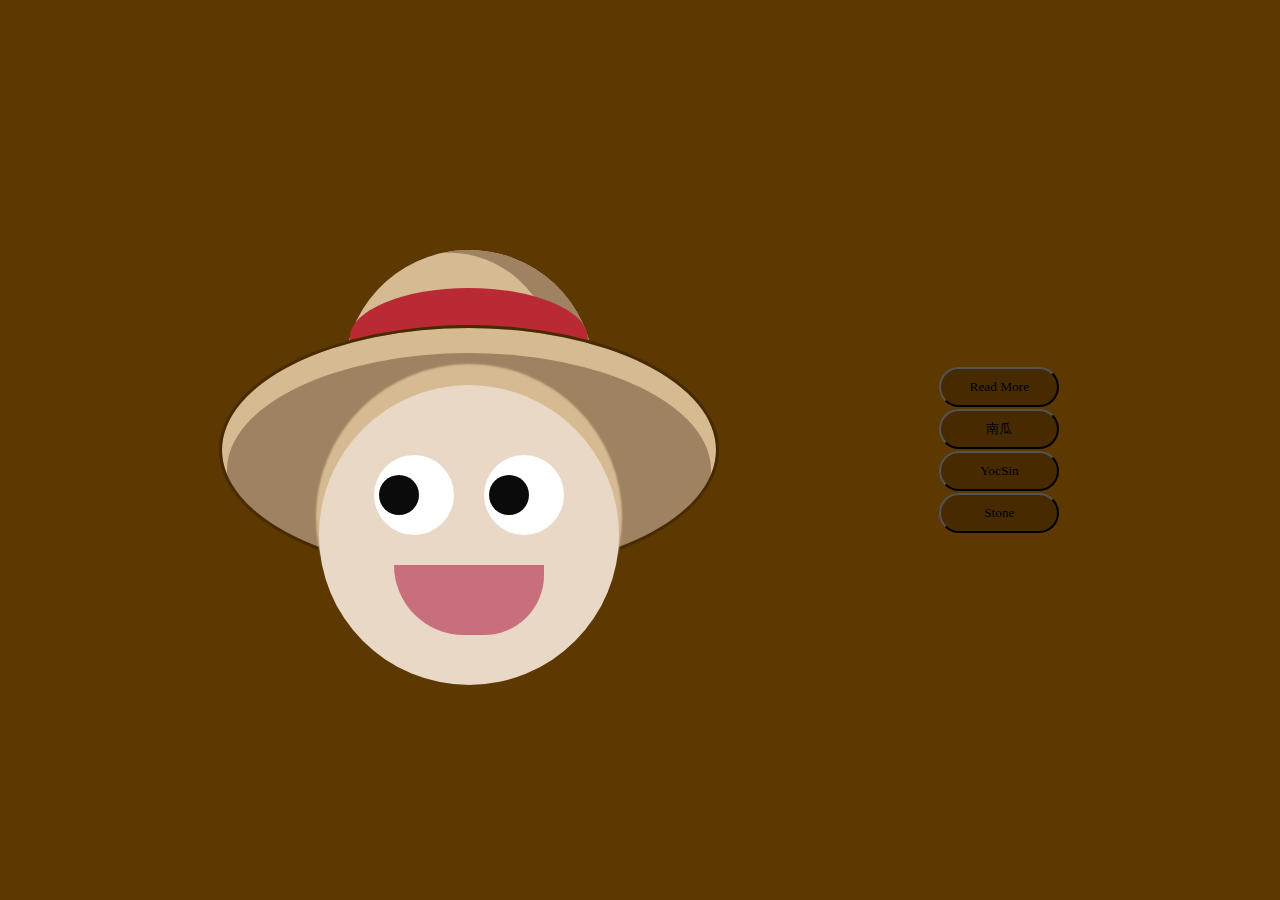
<file: index.html>
<!DOCTYPE html>
<html lang="en">

<head>
    <meta charset="UTF-8">
    <title>SwordGoicO</title>
    <link rel="stylesheet" href="index.css" type="text/css">
</head>

<body>
    <div class="ColSpace"></div>

    <div class="container">
        <div class="face">
            <div class="eyes">
                <div class="eye"></div>
                <div class="eye"></div>
            </div>
        </div>
        <div class="hat-container">
            <div class="hat">
            </div>
            <div class="hat-peak"></div>
        </div>
    </div>

    <div class="ColSpace"></div>

    <table>
        <tr>
            <td><a href="Test.html" target="_blank"><button >Read More</button></a></td>
        </tr>
        <tr>
            <td><a href="https://mp.weixin.qq.com/s/6CxA6b30oG5cegzNV7pV_Q" target="_blank"><button>南瓜</button></a></td>
        </tr>
        <tr>
            <td><a href="./pages/RectangleU/index.html" target="_blank"><button>YocSin</button></a></td>
        </tr>
        <tr>
            <td><a href="./pages/MoveBox/index.html" target="_blank"><button>Stone</button></a></td>
        </tr>
    </table>

    <div class="ColSpace"></div>

    <script>
        document.querySelector("body")
            .addEventListener("mousemove", eyeball);
        function eyeball() {
            var eye = document.querySelectorAll(".eye");
            eye.forEach(eye => {
                let x = (eye.getBoundingClientRect()
                    .left) + (eye.clientWidth / 2);
                let y = (eye.getBoundingClientRect()
                    .top) + (eye.clientHeight / 2);
                let radian = Math.atan2(event.pageX -
                    x, event.pageY - y);
                let rot = (radian * (180 / Math.PI) *
                    -1) + 270;
                eye.style.transform = "rotate(" + rot
                    + "deg)";
            });
        }
    </script>
</body>

</html>
</file>
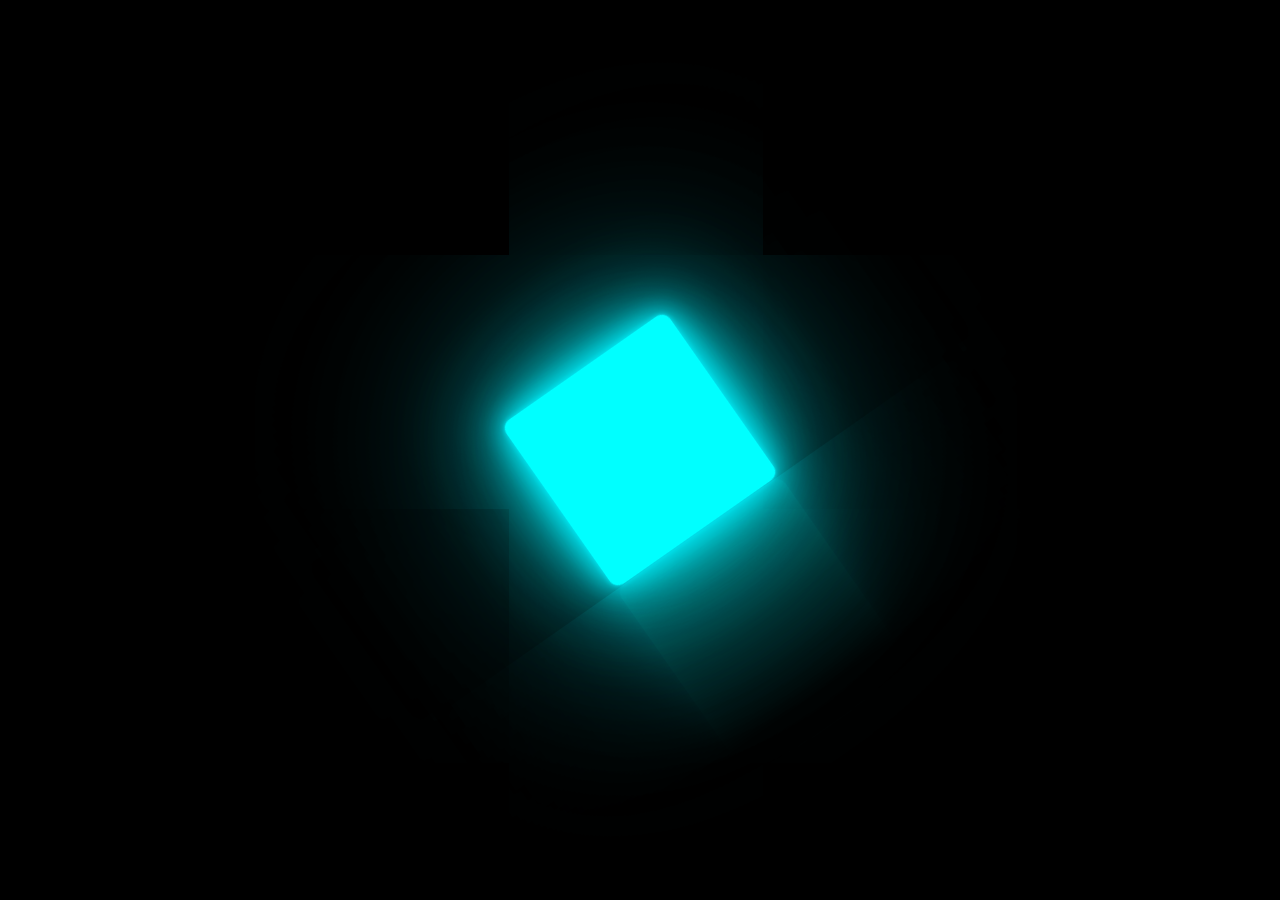
<file: pages/MoveBox/index.html>
<!DOCTYPE html>
<html lang="en">
<head>
    <meta charset="UTF-8">
    <meta name="viewport" content="width=device-width, initial-scale=1.0">
    <title>Document</title>
    <link rel="stylesheet" type="text/css" href="./Ui.css">
</head>
<body>
    <div class="container">
        <div class="box">
            <div class="cube"></div>
        </div>
    </div>
</body>
</html>
</file>
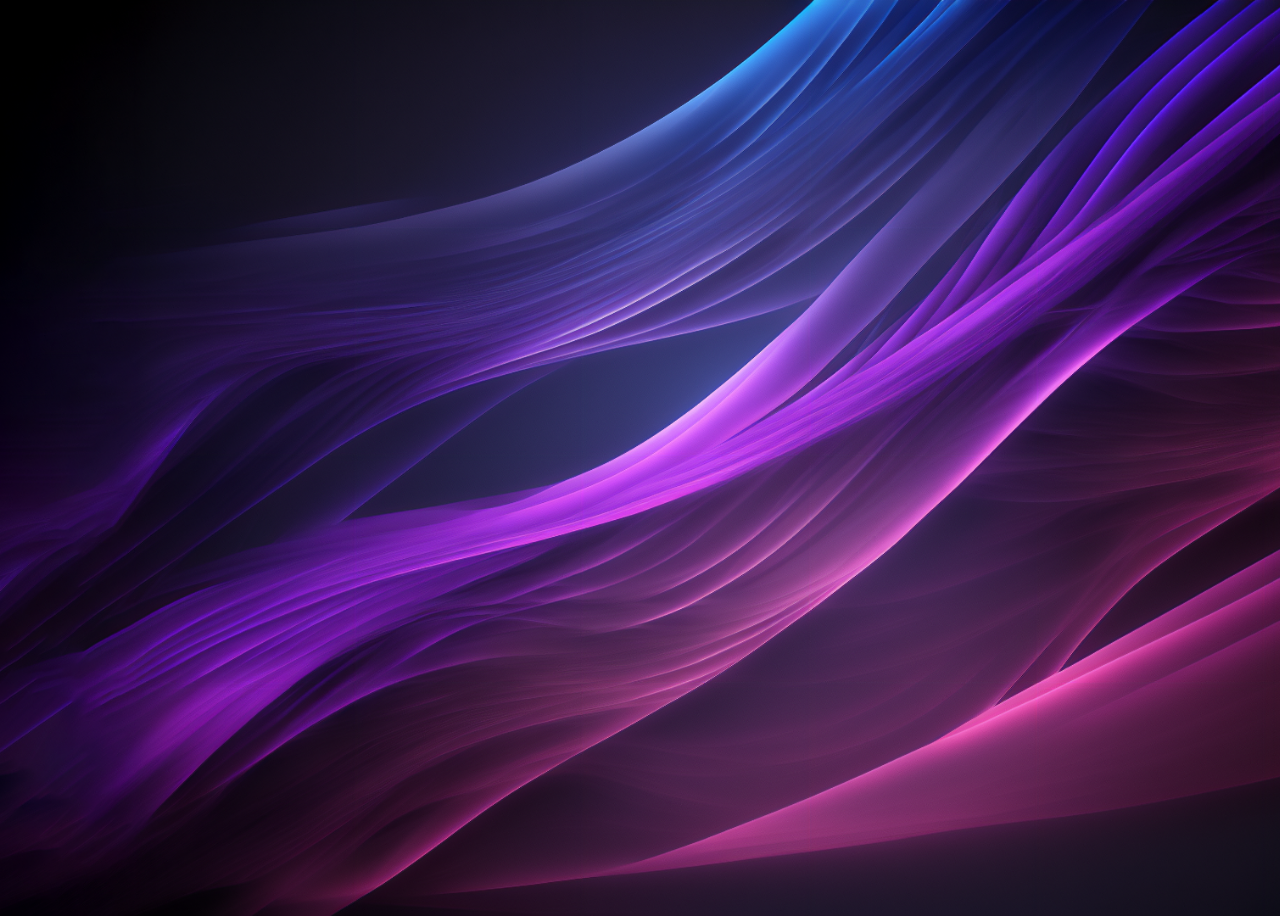
<file: pages/listenWheel.html>
<!DOCTYPE html>
<html lang="en">
<head>
  <title>Co th iiu</title>
  <style>
    body {
      height: 100vh; /* 设置页面高度为视窗高度以保持页面不滚动 */
      background-image: url("../images/wallhaven-d66gq3_1920x1080.png");
      background-repeat: no-repeat;
      background-size: cover;
      transition: background-image 1.0s ease; /* 添加背景切换的过渡效果 */
    }
  </style>
</head>
<body>
<script>
  // 使用JavaScript监听鼠标滚动事件
  let currentIndex = 3
  window.addEventListener('wheel', function(event) {
    // 阻止默认的滚动行为
    event.preventDefault();

    // 获取滚动方向，根据需要进行调整
    var delta = event.deltaY || event.detail || event.wheelDelta;

    // 定义多个背景图片URL（根据需要进行调整）
    var backgroundImageUrls = [
      'url("../images/wallhaven-jxegg5_1920x1080.png")',
      'url("../images/wallhaven-d66gq3_1920x1080.png")',
      'url("../images/wallhaven-3lwek6_1920x1080.png")',
      'url("../images/yasuo.jpg")',
      'url("../images/1.jpg")',
      'url("../images/2.jpg")'
    ];

    // 获取当前背景图片URL
    // var currentBackgroundImageUrl = window.getComputedStyle(document.body).backgroundImage;
    // var currentIndex = backgroundImageUrls.indexOf(currentBackgroundImageUrl);
    console.log(event.deltaY)

    // 切换背景图片
    if (delta > 0) {
      // 滚动向下，切换到下一张图片
      currentIndex = (currentIndex + 1) % backgroundImageUrls.length;
    } else {
      // 滚动向上，切换到上一张图片
      currentIndex = (currentIndex - 1 + backgroundImageUrls.length) % backgroundImageUrls.length;
    }
    console.log(currentIndex)
    // 设置新的背景图片
    document.body.style.backgroundImage = backgroundImageUrls[currentIndex];
  },{passive:false});
</script>
</body>
</html>
</file>
<file: index.css>
:root {
    --color-hat-shadow: #9f8262;
    --color-hat: #d5ba92;
}

* {
    padding: 0;
    margin: 0;
    box-sizing: border-box;
}

body {
    display: flex;
    justify-content: center;
    align-items: center;
    min-height: 100vh;
    background: #5d3800;
}

.container{
    display: flex;
    justify-content: center;
    align-items: center; 
    position: relative;
}
div
{
    margin: 0 auto;
}
.ColSpace
{
    width:20%;
}

.OpenObject
{
    border: 3px solid #29fd53;
    border-radius: 2em;
    width:80%;
    height:60px;
    background-color: #b8818a;
    align-content: center;
    text-align: center;
    position:relative;
}
.one
{
    width:100%;
    line-height: 20px;
    position: absolute;
    top:50%;left:50%;
    transform:translate(-50%,-50%)
}


.face {
    position: absolute;
    /* background: #ffcd00; */
    background: #e9d8c6;
    width: 300px;
    height: 300px;
    border-radius: 50%;
    top: 60px;
    display: flex;
    justify-content: center;
    align-items: center;
    z-index: 1;
    border: 0px solid black;
    box-shadow: 0px -18px 2px 3px var(--color-hat);
}

.face::before {
    content: '';
    position: absolute;
    width: 150px;
    height: 70px;
    /* background: #b57700; */
    background: #c86e7d;
    top: 180px;
    border-bottom-left-radius: 70px;
    border-bottom-right-radius: 60px;
    transition: 0.5s;
}

.face:hover::before {
    top: 210px;
    width: 150px;
    height: 20px;
    background: #b8818a;
    border-bottom-left-radius: 0px;
    border-bottom-right-radius: 0px;
}

.eyes {
    position: relative;
    top: -40px;
    display: flex;
}

.eyes .eye {
    position: relative;
    width: 80px;
    display: block;
    height: 80px;
    background: #fff;
    margin: 0 15px;
    border-radius: 50%;
}

.eyes .eye::before {
    content: '';
    position: absolute;
    width: 40px;
    height: 40px;
    background: rgb(11, 11, 11);
    border-radius: 50%;
    top: 50%;
    left: 25px;
    transform: translate(-50%, -50%);
}

.hat-container {
    width: 500px;
    height: 250px;
    position: relative;
}

.hat {
    position: absolute;
    width: 250px;
    height: 250px;
    left: 50%;
    border-radius: 100%;
    top: -30%;
    background: var(--color-hat);
    transform: translatex(-50%) rotate(-2deg);
    box-shadow: inset -20px -18px 0 20px var(--color-hat-shadow);

}

.hat::after {
    content: '';
    position: absolute;
    height: 100px;
    width: 238px;
    background-color: #ba2a34;
    bottom: 45%;
    left: 50.2%;
    transform: translate(-50%) rotate(2deg);
    border-radius: 100% 100% 0 0;
}

.hat-peak {
    position: relative;
    width: 500px;
    height: 250px;
    border: 3px solid #472a00;
    border-radius: 50%;
    background: var(--color-hat-shadow);
    box-shadow: inset 0 20px 0 5px var(--color-hat);
}

button
{
    width:120px;
    height:40px;
    background-color: #472a00;
    border-radius: 2em;
    font-family: "Arial Black";
}
button:hover
{
    background-color: #9f8262;
}
</file>
<file: pages/MoveBox/Ui.css>
*{
    margin:0;
    padding: 0;
    box-sizing: border-box;
}

body {
    min-height:100vh;
    display: flex;
    justify-content: center;
    align-items:center;
    background-color: black;
    overflow: hidden;
}

.container {
    width: 100%;
    transform: rotate(-35deg);
    /* transform: translateY(-100px); */
    /* border-top: 700px; */

}

.container .box {
    display: flex;
    justify-content: center;
    align-items: center;
    width: 100%;
    height: 200px;
    -webkit-box-reflect: below 1px linear-gradient(transparent,#0004);
    animation: translate 1.5s ease-in-out infinite;
}

.container .box .cube{
    width: 200px;
    height: 200px;
    border-radius: 10px;
    background-color: aqua;
    box-shadow: 0 0 5px rgba(3,233,244,1),
    0 0 25px rgba(3,233,244,1),
    0 0 50px rgba(3,233,244,1),
    0 0 100px rgba(3,233,244,1),
    0 0 200px rgba(3,233,244,.5),
    0 0 300px rgba(3,233,244,.5);
    transform-origin: bottom right;
    animation: rotate 1.5s ease-in-out infinite;
}
@keyframes rotate {
     0% {
        transform: rotate(0deg);
     }
     60% {
        transform: rotate(90deg);
     }
     65% {
        transform: rotate(85deg);
     }
     70% {
        transform: rotate(90deg);
     }
     75% {
        transform: rotate(87.5deg);
     }
     100% {
        transform: rotate(90deg);
     }
}

@keyframes translate {
    0% {
        transform: translateX(0px);
    }
    100% {
        transform: translateX(-200px);
    }
}
</file>
